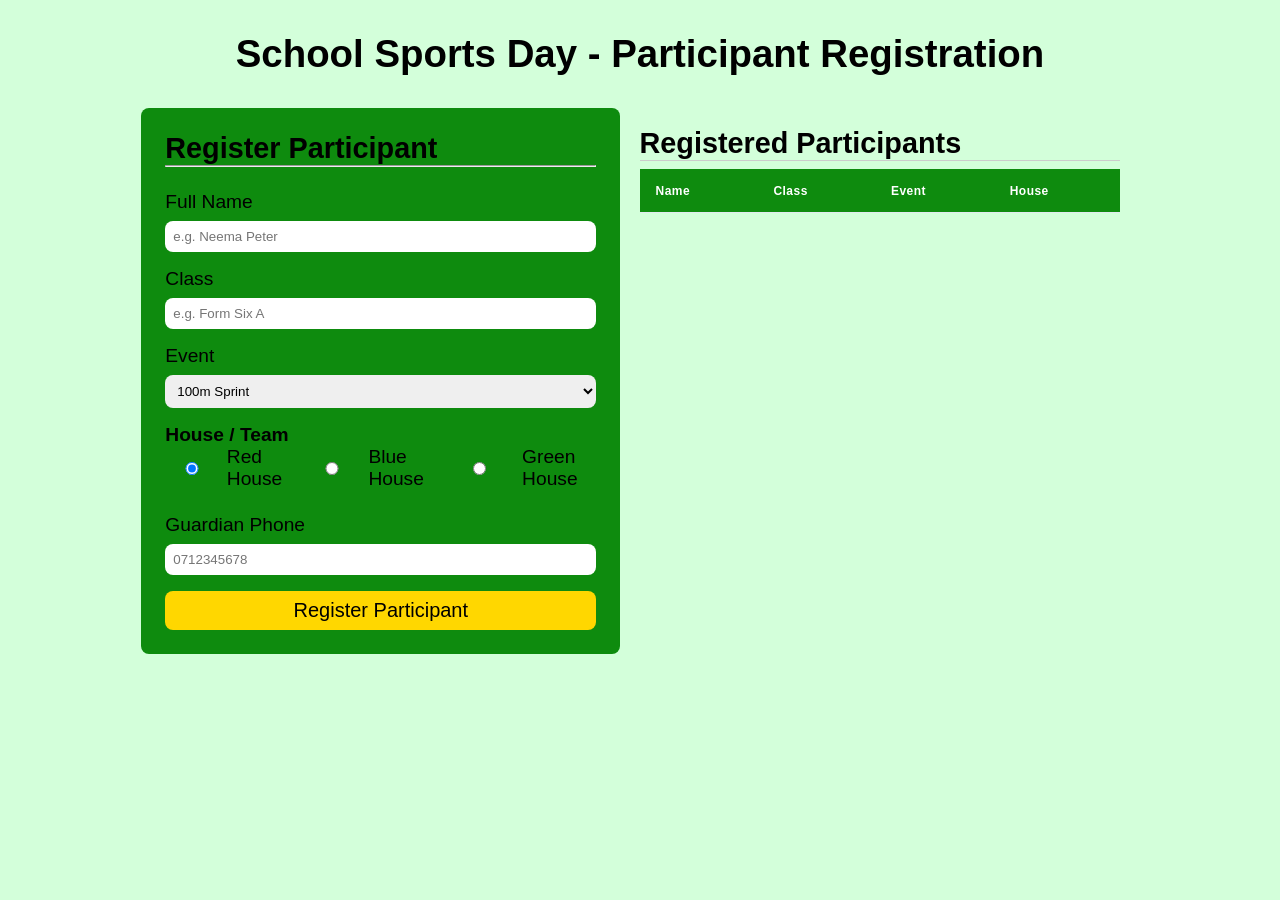
<file: CS2_PRACTICALS/#1/Q2/index.html>
<!DOCTYPE html>
<html lang="en">
<head>
    <meta charset="UTF-8">
    <meta name="viewport" content="width=device-width, initial-scale=1.0">
    <link rel="stylesheet" href="style.css">
    <title>School Sports Day</title>
</head>
<body>
    <main class="main-container">
        <h1>School Sports Day - Participant Registration</h1>

        <section class="secondary-container">
            <form class="register-participant" id="register">
                <h2>Register Participant<hr></h2>

                <div class="input-container">
                    <label for="fullname">Full Name</label>
                    <input type="text" id="fullName" name="fullname" placeholder="e.g. Neema Peter" required>
                </div>

                <div class="input-container">
                    <label for="class">Class</label>
                    <input type="text" id="class" name="class" placeholder="e.g. Form Six A" required>
                </div>

                <div class="input-container">
                    <label for="event">Event</label>
                    <select id="event" name="event">
                        <option value="100m Sprint">100m Sprint</option>
                        <option value="200m Sprint">200m Sprint</option>
                        <option value="Long Jump">Long jump</option>
                        <option value="High Jump">High jump</option>
                        <option value="4x100m Relay">4x100m Relay</option>
                    </select>
                </div>

                <fieldset class="input-container">
                    <legend>House / Team</legend>
                    
                    <label>
                        <input type="radio" value="Red House" name="house" checked> Red House
                    </label>
                    <label>
                        <input type="radio" value="Blue House" name="house"> Blue House
                    </label>
                    <label>
                        <input type="radio" value="Green House" name="house"> Green House
                    </label>
                </fieldset>

                <div class="input-container">
                    <label for="phone">Guardian Phone</label>
                    <input type="tel" name="phone" id="phone" inputmode="tel" placeholder="0712345678" required>
                </div>

                <button id="registerBtn" type="submit">Register Participant</button>
            </form>

            <div class="registered-participants" id="registered">
                <table id="table">
                    <h2 class="table-heading">Registered Participants</h2>

                    <thead>
                        <tr>
                            <th>Name</th>
                            <th>Class</th>
                            <th>Event</th>
                            <th>House</th>
                        </tr>
                    </thead>
                    <tbody>
                    </tbody>
                </table>
            </div>
        </section>
    </main>

    <script src="script.js"></script>
</body>
</html>
</file>
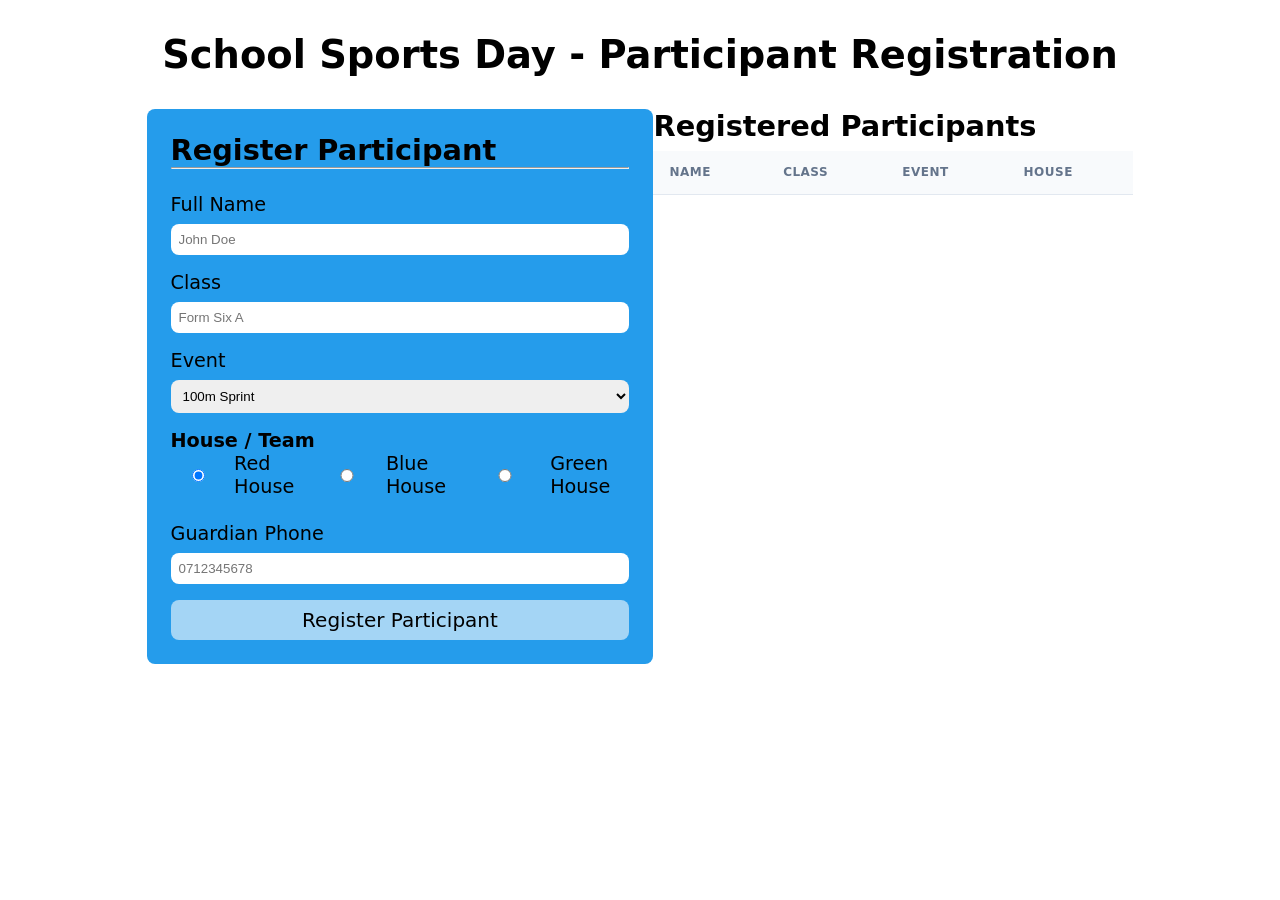
<file: CS2_PRACTICALS/Solving/webdev/index.html>
<!DOCTYPE html>
<html lang="en">
<head>
    <meta charset="UTF-8">
    <meta name="viewport" content="width=device-width, initial-scale=1.0">
    <link rel="stylesheet" href="style.css">
    <title>School Sports Day</title>
</head>
<body>
    <main class="main-container">
        <h1>School Sports Day - Participant Registration</h1>

        <section class="secondary-container">
            <form class="register-participant" id="register">
                <h2>Register Participant<hr></h2>

                <div class="input-container">
                    <label for="fullname">Full Name</label>
                    <input type="text" id="fullName" name="fullname" placeholder="John Doe" required>
                </div>

                <div class="input-container">
                    <label for="class">Class</label>
                    <input type="text" id="class" name="class" placeholder="Form Six A" required>
                </div>

                <div class="input-container">
                    <label for="event">Event</label>
                    <select id="event" name="event">
                        <option value="sprint">100m Sprint</option>
                        <option value="long">Long jump</option>
                        <option value="high">High jump</option>
                    </select>
                </div>

                <fieldset class="input-container">
                    <legend>House / Team</legend>
                    
                    <label>
                        <input type="radio" value="Red House" name="house" checked> Red House
                    </label>
                    <label>
                        <input type="radio" value="Blue House" name="house"> Blue House
                    </label>
                    <label>
                        <input type="radio" value="Green House" name="house"> Green House
                    </label>
                </fieldset>

                <div class="input-container">
                    <label for="phone">Guardian Phone</label>
                    <input type="tel" name="phone" id="phone" inputmode="tel" placeholder="0712345678" required>
                </div>

                <button id="registerBtn" type="submit">Register Participant</button>
            </form>

            <div class="registered-participants" id="registered">
                <table id="table">
                    <h2 class="table-heading">Registered Participants</h2>

                    <thead>
                        <tr>
                            <th>Name</th>
                            <th>Class</th>
                            <th>Event</th>
                            <th>House</th>
                        </tr>
                    </thead>
                    <tbody>
                    </tbody>
                </table>
            </div>
        </section>
    </main>

    <script src="script.js"></script>
</body>
</html>
</file>
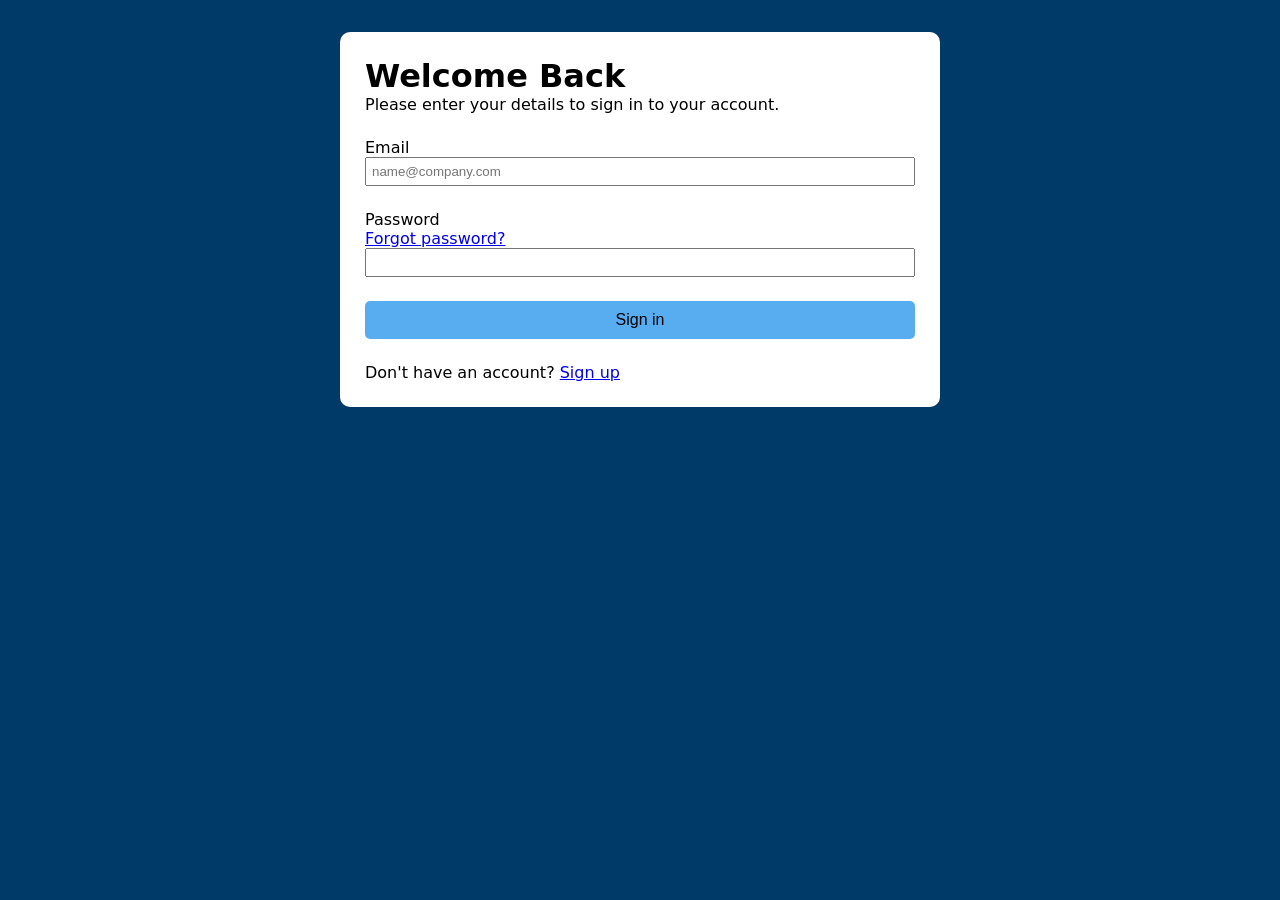
<file: CS2_PRACTICALS/Test/login.html>
<!DOCTYPE html>
<html lang="en">
<head>
    <meta charset="UTF-8">
    <meta name="viewport" content="width=device-width, initial-scale=1.0">
    <link rel="stylesheet" href="styles.css">
    <title>Login</title>
</head>
<body>
    <main class="main-container">
        <form action="" class="login" id="login" method="post">
            <div>
                <h1>Welcome Back</h1>
                <p>Please enter your details to sign in to your account.</p>
            </div>

            <div class="input">
                <label for="email">Email</label>
                <input type="email" id="email" name="email" placeholder="name@company.com" required>
            </div>

            <div class="input">
                <div>
                    <label for="password">Password</label>
                    <a href="#">Forgot password?</a>
                </div>

                <input type="password" id="password" name="password">
            </div>

            <button type="submit" id="submit">Sign in</button>

            <p>
                Don't have an account?
                <a href="login.html">Sign up</a>
            </p>
        </form>
    </main>
</body>
</html>
</file>
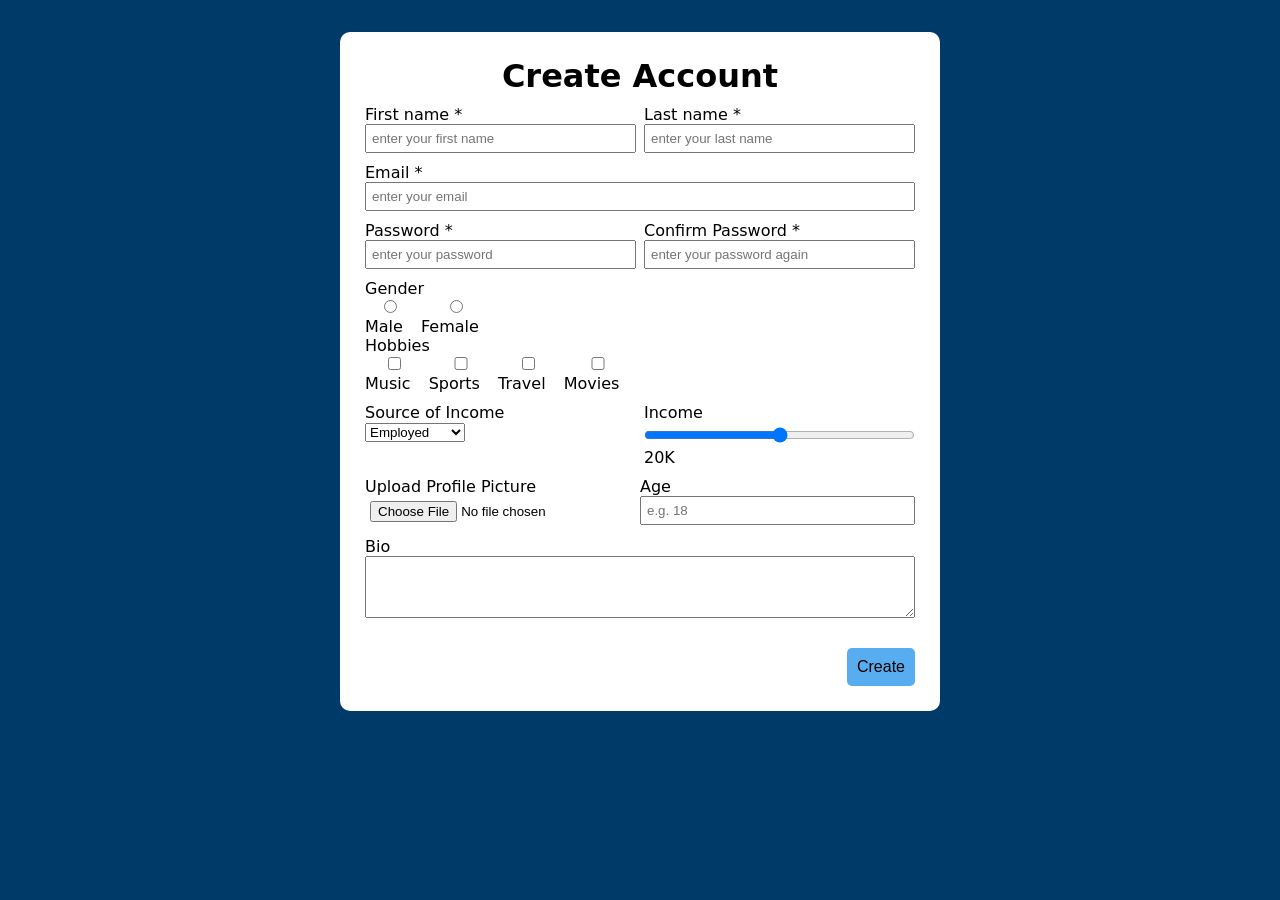
<file: CS2_PRACTICALS/Test/register.html>
<!DOCTYPE html>
<html lang="en">
<head>
    <meta charset="UTF-8">
    <meta name="viewport" content="width=device-width, initial-scale=1.0">
    <link rel="stylesheet" href="styles.css">
    <title>Create Account</title>
</head>
<body>
    <main class="main-container">

        <form action="" class="form-container" id="register" method="post">
            <div class="header"><h1>Create Account</h1></div>

            <div class="names">
                <div class="input-container">
                    <label for="fname">First name *</label>
                    <input id="fname" name="firstname" placeholder="enter your first name">
                </div>

                <div class="input-container">
                    <label for="lname">Last name *</label>
                    <input id="lname" name="lastname" placeholder="enter your last name">
                </div>
            </div>

            <div class="input-container">
                <label for="email">Email *</label>
                <input type="email" name="email" id="email" placeholder="enter your email">
            </div>

            <div class="passwords">
                <div class="input-container">
                    <label for="password">Password *</label>
                    <input type="password" id="password" name="password" placeholder="enter your password">
                </div>

                <div class="input-container">
                    <label for="confirm">Confirm Password *</label>
                    <input type="password" id="confirm" name="confirm" placeholder="enter your password again">
                </div>
            </div>

            <div>
                <fieldset>
                    <legend>Gender</legend>

                    <label>
                        <input type="radio" value="male" id="male" name="male">Male
                    </label>

                    <label>
                        <input type="radio" value="female" id="female" name="female">Female
                    </label>
                </fieldset>

                <fieldset>
                    <legend>Hobbies</legend>

                    <label>
                        <input type="checkbox" value="music" id="music" name="music">Music
                    </label>

                    <label>
                        <input type="checkbox" value="sports" id="sports" name="sports">Sports
                    </label>

                    <label>
                        <input type="checkbox" value="travel" id="travel" name="travel">Travel
                    </label>

                    <label>
                        <input type="checkbox" value="movies" id="movies" name="movies">Movies
                    </label>
                </fieldset>
            </div>

            <div class="incomes">
                <div class="input-container">
                    <label for="source">Source of Income</label>
                    <select id="source" name="source">
                        <option id="employed" value="employed">Employed</option>
                        <option id="entrepreneur" value="entrepreneur">Entrepreneur</option>
                    </select>
                </div>

                <div class="input-container">
                    <label for="income">Income</label>
                    <input type="range" id="income" name="income" max="20" min="0">20K
                </div>
            </div>

            <div class="pic-age">
                <div class="input-container">
                    <label for="photo">Upload Profile Picture</label>
                    <input type="file" id="photo" name="photo">
                </div>

                <div class="input-container">
                    <label for="age">Age</label>
                    <input type="number" id="age" name="age" placeholder="e.g. 18">
                </div>
            </div>

            <div class="bio">
                <label for="bio">Bio</label>
                <textarea id="bio" name="bio" rows="4"></textarea>
            </div>

            <div class="footer">
                <span></span>
                <button type="submit" id="submitBtn">Create</button>
            </div>
        </form>
    </main>

    <script src="script.js"></script>
</body>
</html>
</file>
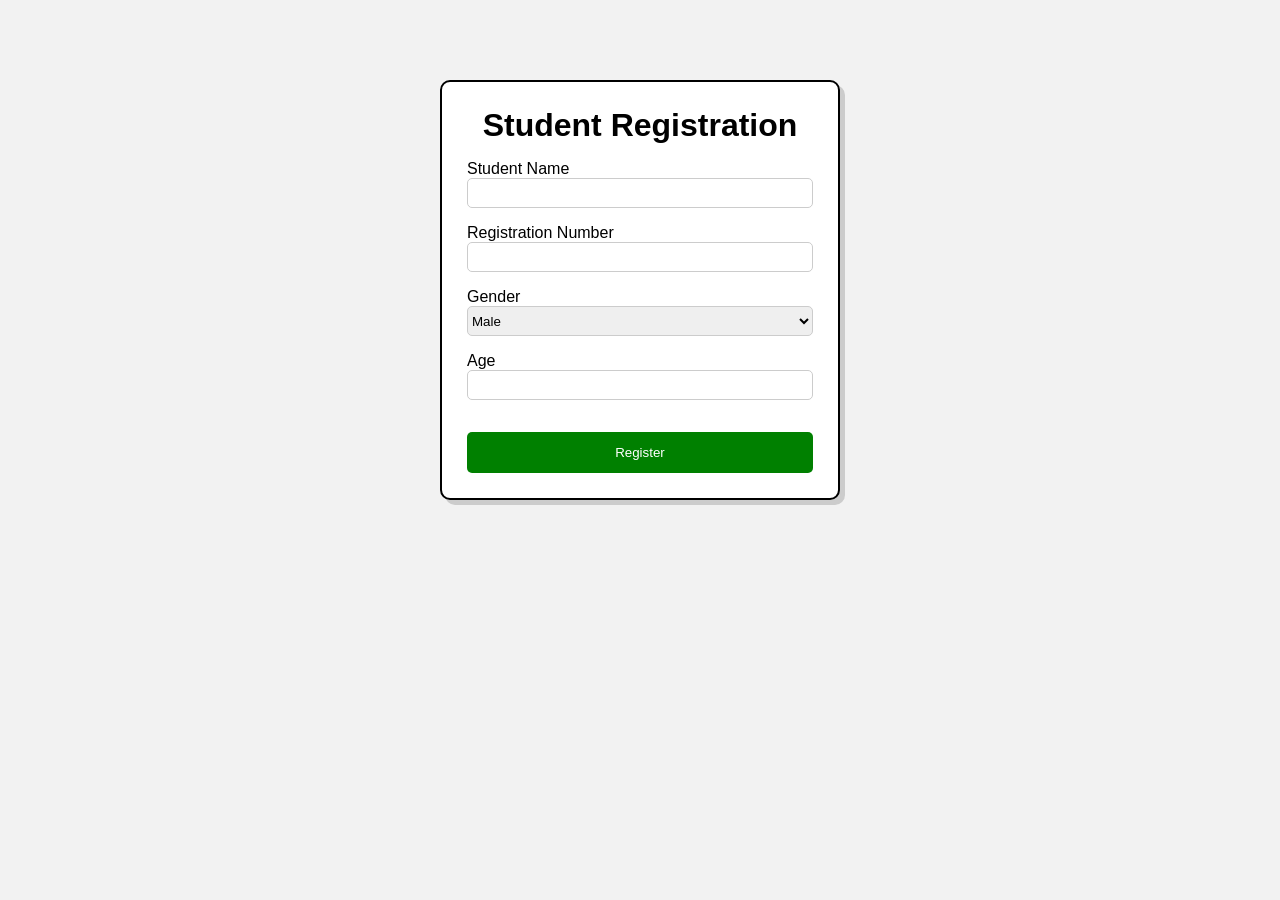
<file: CS2_PRACTICALS/S4692-0650/Q2/registration.html>
<!DOCTYPE html>
<html lang="en">
<head>
    <meta charset="UTF-8">
    <meta name="viewport" content="width=device-width, initial-scale=1.0">
    <title>Student Registration</title>
    <link rel="stylesheet" href="style.css">
</head>
<body>
    <main class="main-container">
        <form action="send.php" id="register" class="form-container" method="post">
            <h1>Student Registration</h1>
            <div class="input-container">
                <label for="name">Student Name</label>
                <input type="text" id="name" name="name" required>
            </div>

            <div class="input-container">
                <label for="regNumber">Registration Number</label>
                <input type="text" id="regNumber" name="regNumber" required>
            </div>

            <div class="input-container">
                <label for="gender">Gender</label>
                <select id="gender" name="gender">
                    <option value="Male">Male</option>
                    <option value="Female">Female</option>
                </select>
            </div>

            <div class="input-container">
                <label for="age">Age</label>
                <input type="number" id="age" name="age" required>
            </div>

            <button type="submit">Register</button>
        </form>
    </main>
</body>
</html>
</file>
<file: CS2_PRACTICALS/#1/Q2/style.css>
@import url('https://fonts.googleapis.com/css2?family=Lobster+Two:ital,wght@0,400;0,700;1,400;1,700&display=swap');

*, *::after, *::before {
    margin: 0;
    padding: 0;
    box-sizing: border-box;
}

:root {
    --primary: rgb(14, 139, 14);
    --primary-hover: green;    
    --button: gold;
    --bg-color: #f8fafc;  
    --text-main: #1e293b;
    --text-muted: #64748b;
    --border-color: #cbd5e1;
    --focus-ring: rgba(37, 99, 235, 0.25);

    /* Spacing & Sizing */
    --space-sm: 0.5rem;
    --space-md: 1rem;
    --space-lg: 1.5rem;
    --radius: 0.5rem;

    /* Shadows */
    --shadow: 0 4px 6px -1px rgba(0, 0, 0, 0.05), 0 2px 4px -2px rgba(0, 0, 0, 0.05);
}

body {
    font-family: Arial, Helvetica, sans-serif;
    font-size: 1.2rem;
    background-color: rgba(203, 255, 211, 0.829);
}

.main-container {
    display: flex;
    flex-direction: column;
    align-items: center;
}

.main-container h1 {
    margin: 2rem;
}

.secondary-container {
    display: flex;
    flex-direction: row;
}

.secondary-container h2 {
    margin-bottom: 0.5rem;
}

.secondary-container form {
    background-color: var(--primary);
    padding: var(--space-lg);
    border-style: none;
    border-radius: var(--radius);
    width: 100%;
}

.register-participant {
    display: flex;
    flex-direction: column;
    gap: var(--space-md);
    width: 600px;
}

.register-participant button {
    padding: var(--space-sm);
    border-style: none;
    border-radius: var(--radius);
    font-family: Arial, Helvetica, sans-serif;
    font-size: 20px;
    background-color: var(--button);
    transition: all 0.1s ease-in-out;
}

button:hover {
    cursor: pointer;
    background-color: rgb(173, 148, 5);
}

label {
    display: block;
    margin-bottom: var(--space-sm);
}

.register-participant input {
    display: block;
    width: 100%;
    padding: var(--space-sm);
    border-style: none;
    border-radius: var(--radius);
}

.registered-participants {
    padding: 1.2rem;
}

.registered-participants h2 {
    border-bottom: 1px solid #ccc;
}

.register-participant input:focus, select:focus {
    outline: none;
    border-color: var(--primary);
    box-shadow: 0 0 0 3px var(--focus-ring);
}

select {
    width: 100%;
    padding: var(--space-sm);
    border-style: none;
    border-radius: var(--radius);
}

fieldset {
    /* Reset default styles */
    border: none;
    padding: 0;
    margin: 0;
}

legend {
    font-weight: bold;
}

fieldset label {
    display: inline-flex;       /* inline layout */
    align-items: center;
    gap: var(--space-sm);
    margin-right: var(--space-md); /* spacing between options */
    font-weight: normal;
}

fieldset input {
    display: inline;
}

#table {
    width: 100%;
    min-width: 480px;
    border-collapse: collapse;

    text-align: left;
    font-size: 0.9rem;
}

#table th,
#table td {
    padding: 0.9rem 1rem;
    border-bottom: 1px solid #e2e8f0;
}

#table thead {
    background-color: green;
}

#table th {
    color: white;
    background: var(--primary);

    font-size: 0.75rem;
    font-weight: 700;
    letter-spacing: 0.04em;
}

#table tbody tr:last-child td {
    border-bottom: 0;
}

#table tbody tr:nth-child(odd) {
    background-color: rgba(103, 196, 103, 0.63);
}

#table tbody tr:hover {
    background: var(--primary-light);
}
</file>
<file: CS2_PRACTICALS/Solving/webdev/style.css>
@import url('https://fonts.googleapis.com/css2?family=Lobster+Two:ital,wght@0,400;0,700;1,400;1,700&display=swap');

*, *::after, *::before {
    margin: 0;
    padding: 0;
    box-sizing: border-box;
}

:root {
    --primary: #259ceb;          /* Energetic sports blue */
    --primary-hover: #4c98ca;    /* Darker blue for button hover */
    --button: #a4d5f5;
    --bg-color: #f8fafc;         /* Soft page background */
    --text-main: #1e293b;        /* Dark slate for readable text */
    --text-muted: #64748b;       /* Softer gray for labels & hints */
    --border-color: #cbd5e1;     /* Subtle borders for inputs/tables */
    --focus-ring: rgba(37, 99, 235, 0.25); /* Glowing outline on focus */

    /* Spacing & Sizing */
    --space-sm: 0.5rem;
    --space-md: 1rem;
    --space-lg: 1.5rem;
    --radius: 0.5rem;            /* Smooth, modern rounded corners */

    /* Shadows */
    --shadow: 0 4px 6px -1px rgba(0, 0, 0, 0.05), 0 2px 4px -2px rgba(0, 0, 0, 0.05);
}

body {
    font-family: system-ui, -apple-system, BlinkMacSystemFont, 'Segoe UI', Roboto, Oxygen, Ubuntu, Cantarell, 'Open Sans', 'Helvetica Neue', sans-serif;
    font-size: 1.2rem;
}

.main-container {
    display: flex;
    flex-direction: column;
    align-items: center;
}

.main-container h1 {
    margin: 2rem;
}

.secondary-container {
    display: flex;
    flex-direction: row;
}

.secondary-container h2 {
    margin-bottom: 0.5rem;
}

.secondary-container form {
    background-color: var(--primary);
    padding: var(--space-lg);
    border-style: none;
    border-radius: var(--radius);
    width: 100%;
}

.register-participant {
    display: flex;
    flex-direction: column;
    gap: var(--space-md);
}

.register-participant button {
    padding: var(--space-sm);
    border-style: none;
    border-radius: var(--radius);
    font-family: system-ui, -apple-system, BlinkMacSystemFont, 'Segoe UI', Roboto, Oxygen, Ubuntu, Cantarell, 'Open Sans', 'Helvetica Neue', sans-serif;
    font-size: 20px;
    background-color: var(--button);
    transition: all 0.2s ease-in-out;
}

button:hover {
    cursor: pointer;
    background-color: var(--primary-hover);
}

label {
    display: block;
    margin-bottom: var(--space-sm);
}

.register-participant input {
    display: block;
    width: 100%;
    padding: var(--space-sm);
    border-style: none;
    border-radius: var(--radius);
}

.register-participant input:focus, select:focus {
    outline: none;
    border-color: var(--primary);
    box-shadow: 0 0 0 3px var(--focus-ring);
}

select {
    width: 100%;
    padding: var(--space-sm);
    border-style: none;
    border-radius: var(--radius);
}

fieldset {
    /* Reset default styles */
    border: none;
    padding: 0;
    margin: 0;
}

legend {
    font-weight: bold;
}

fieldset label {
    display: inline-flex;       /* inline layout */
    align-items: center;
    gap: var(--space-sm);
    margin-right: var(--space-md); /* spacing between options */
    font-weight: normal;
}

fieldset input {
    display: inline;
}

#table {
    width: 100%;
    min-width: 480px;
    border-collapse: collapse;

    text-align: left;
    font-size: 0.9rem;
}

#table th,
#table td {
    padding: 0.9rem 1rem;
    border-bottom: 1px solid #e2e8f0;
}

#table th {
    color: var(--text-muted);
    background: #f8fafc;

    font-size: 0.75rem;
    font-weight: 700;
    text-transform: uppercase;
    letter-spacing: 0.04em;
}

#table tbody tr:last-child td {
    border-bottom: 0;
}

#table tbody tr:nth-child(even) {
    background-color: #b9d3f7;
}

#table tbody tr:hover {
    background: var(--primary-light);
}
</file>
<file: CS2_PRACTICALS/Test/styles.css>
*, *::after, *::before {
    margin: 0;
    padding: 0;
    box-sizing: border-box;
}

:root {
    --font-family: system-ui, -apple-system, BlinkMacSystemFont, 'Segoe UI', 'Open Sans', 'Helvetica Neue', sans-serif;
    --bg-primary: rgb(0, 58, 105);
    --bg-light: rgb(88, 172, 240);
    --radius: 10px;
    --padding: 25px;
    --padding-btn: 10px;
}

body {
    padding-top: 2rem;
    font-family: var(--font-family);
    background-color: var(--bg-primary);
    display: flex;
    flex-direction: column;
    justify-content: center;
    align-items: center;
}

.main-container {
    background-color: white;
    min-width: 600px;
    border-style: none;
    border-radius: var(--radius);
    padding: var(--padding);
}

.footer {
    display: flex;
    flex-direction: row;
    justify-content: space-between;
}

.header {
    text-align: center;
}

input {
    padding: 5px;
    width: 100%;
}

.input-container input, label {
    display: block;
}

.form-container {
    display: flex;
    flex-direction: column;
    gap: 10px;
}

.names,
.passwords,
.incomes {
    display: flex;
    gap: 0.5rem;
    flex-grow: 1;
}

.names div,
.passwords div,
.incomes div {
    width: 100%;
}

.bio textarea {
    width: 100%;
    margin-bottom: 1rem;
}

fieldset {
    border: none;
}

fieldset label {
    display: inline-block;
}

.pic-age {
    display: flex;
    justify-content: space-between;
}

.pic-age div {
    width: 100%;
}


.login {
    display: flex;
    flex-direction: column;
    justify-content: center;
    gap: 1.5rem;
    min-height: 300px;
}

button {
    border-style: none;
    border-radius: 5px;
    font-size: medium;
    background-color: var(--bg-light);
    padding: var(--padding-btn);
    cursor: pointer;
}
</file>
<file: CS2_PRACTICALS/S4692-0650/Q2/style.css>
*, *::after, *::before {
    margin: 0;
    box-sizing: border-box;
}

body {
    background-color: #f2f2f2;
    font-family: Arial;
}

.main-container {
    display: flex;
    flex-direction: column;
    align-items: center;
    padding-top: 5rem;
}

.form-container {
    width: 400px;
    background-color: white;
    padding: 25px;
    border: 2px solid;
    border-radius: 10px;
    box-shadow: 5px 5px #ccc;
}

.form-container label, input {
    display: block;
}

.form-container input {
    width: 100%;
    height: 30px;
    border: 0.5px solid #ccc;
    border-radius: 5px;
}

h1 {
    margin-bottom: 1rem;
    text-align: center;
}

.input-container {
    margin-bottom: 1rem;
}

.input-container select {
    width: 100%;
    height: 30px;
    border: 0.5px solid #ccc;
    border-radius: 5px;
}

.form-container button {
    width: 100%;
    background-color: green;
    color: white;
    padding: 0.8rem;
    border-style: none;
    border-radius: 5px;
    margin-top: 1rem;
    cursor: pointer;
}
</file>
